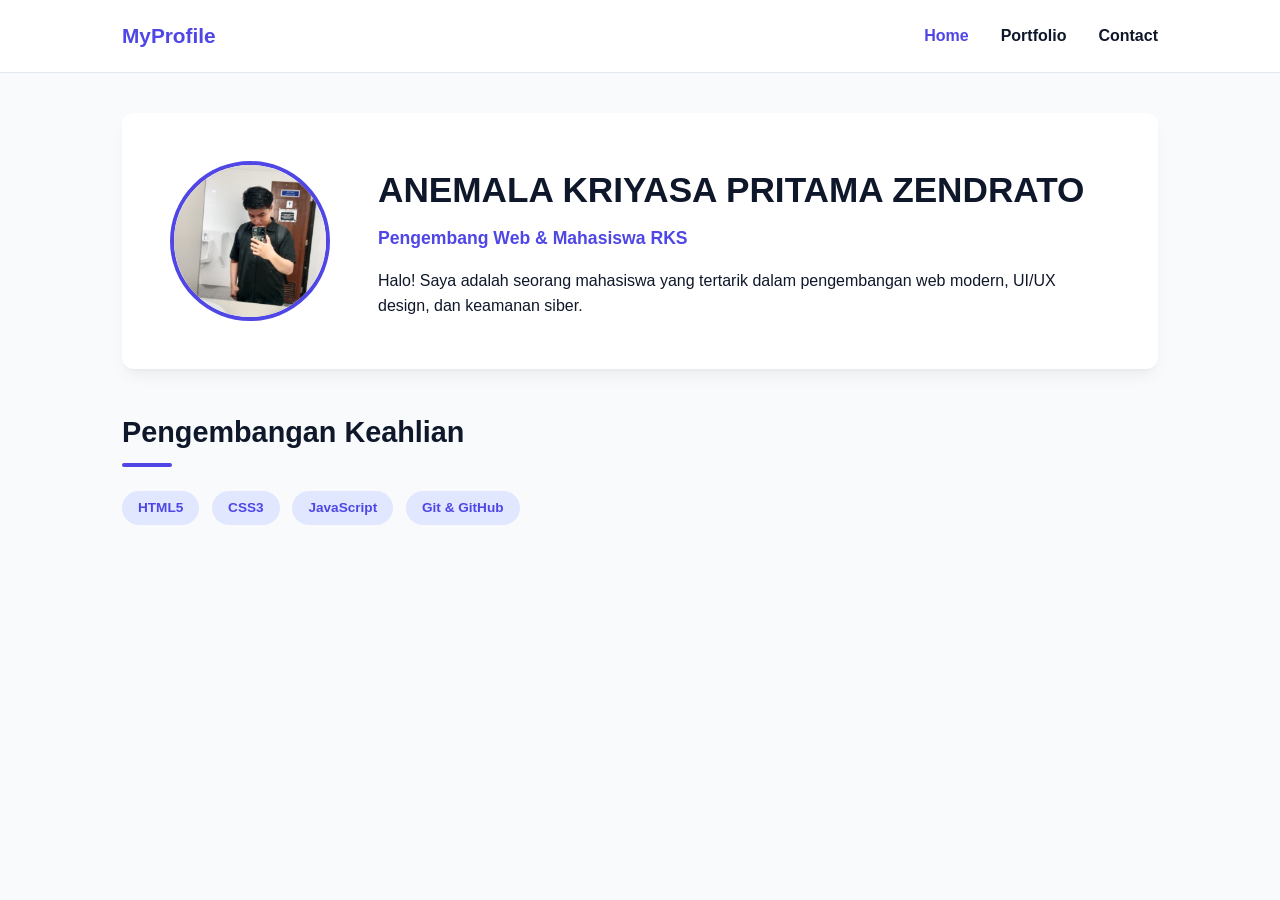
<file: minggu 1/index.html>
<!DOCTYPE html>
<html lang="id">
<head>
    <meta charset="UTF-8">
    <meta name="viewport" content="width=device-width, initial-scale=1.0">
    <title>Profil Saya - Home</title>
    <!-- MENGHUBUNGKAN DENGAN CSS -->
    <link rel="stylesheet" href="css/style.css">
</head>
<body>
    <header>
        <nav>
            <div class="logo">MyProfile</div>
            <ul>
                <li><a href="index.html" class="active">Home</a></li>
                <li><a href="portfolio.html">Portfolio</a></li>
                <li><a href="contact.html">Contact</a></li>
            </ul>
        </nav>
    </header>

    <main>
        <section class="hero">
            <img src="images/profile.jpg" alt="Foto Profil" class="profile-img">
            <div class="hero-text">
                <h1>ANEMALA KRIYASA PRITAMA ZENDRATO</h1>
                <p class="role">Pengembang Web & Mahasiswa RKS</p>
                <p>Halo! Saya adalah seorang mahasiswa yang tertarik dalam pengembangan web modern, UI/UX design, dan keamanan siber.</p>
            </div>
        </section>

        <section>
            <h2 class="section-title">Pengembangan Keahlian</h2>
            <div class="skills-container">
                <span class="badge">HTML5</span>
                <span class="badge">CSS3</span>
                <span class="badge">JavaScript</span>
                <span class="badge">Git & GitHub</span>
            </div>
        </section>
    </main>
</body>
</html>
</file>
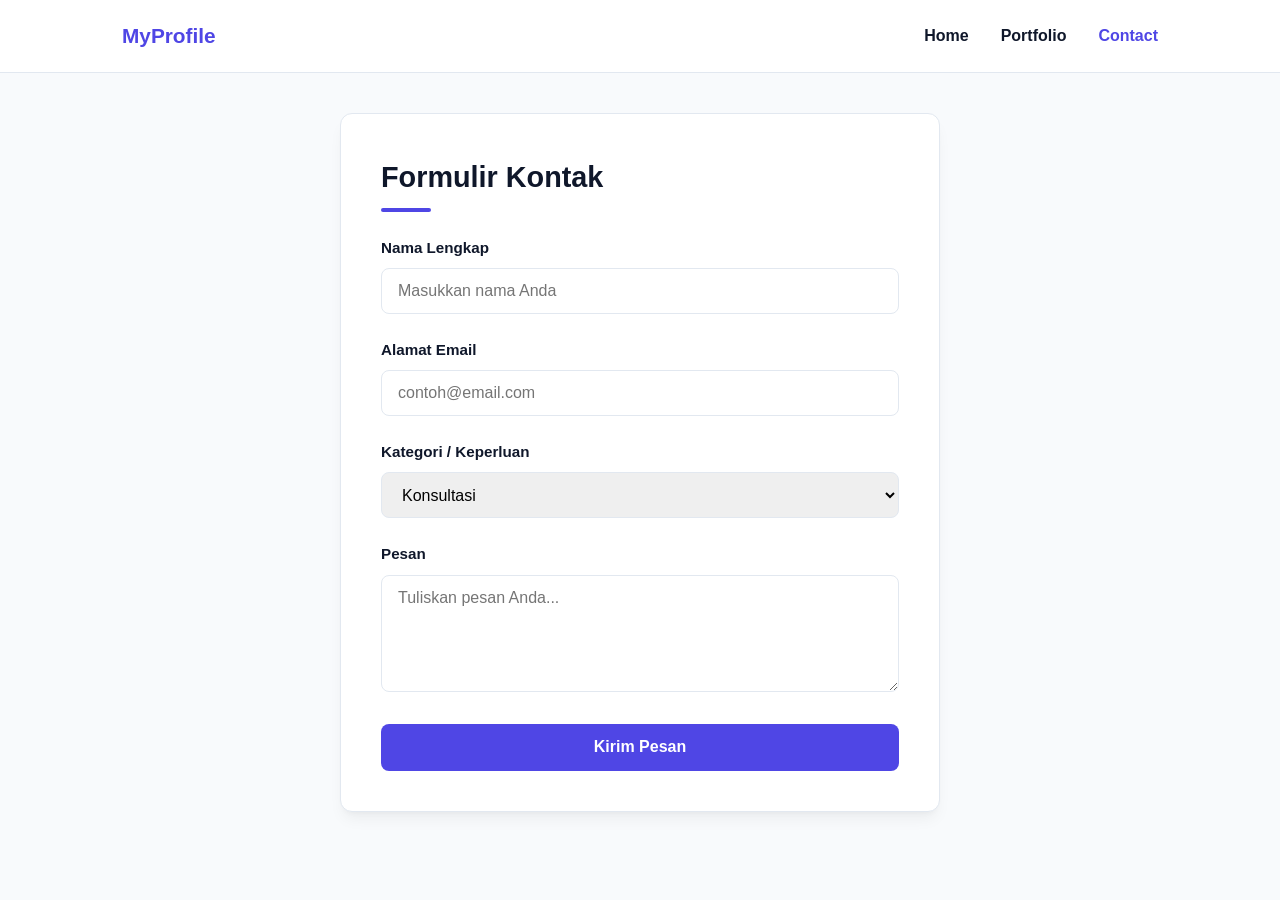
<file: minggu 1/contact.html>
<!DOCTYPE html>
<html lang="id">
<head>
    <meta charset="UTF-8">
    <meta name="viewport" content="width=device-width, initial-scale=1.0">
    <title>Contact - Hubungi Saya</title>
    <link rel="stylesheet" href="css/style.css">
</head>
<body>
    <header>
        <nav>
            <div class="logo">MyProfile</div>
            <ul>
                <li><a href="index.html">Home</a></li>
                <li><a href="portfolio.html">Portfolio</a></li>
                <li><a href="contact.html" class="active">Contact</a></li>
            </ul>
        </nav>
    </header>

    <main>
        <div class="contact-card">
            <h2 class="section-title">Formulir Kontak</h2>
            <form action="#" method="POST">
                <div class="form-group">
                    <label for="nama">Nama Lengkap</label>
                    <input type="text" id="nama" name="nama" placeholder="Masukkan nama Anda" required>
                </div>

                <div class="form-group">
                    <label for="email">Alamat Email</label>
                    <input type="email" id="email" name="email" placeholder="contoh@email.com" required>
                </div>

                <div class="form-group">
                    <label for="kategori">Kategori / Keperluan</label>
                    <select id="kategori" name="kategori">
                        <option value="konsultasi">Konsultasi</option>
                        <option value="kolaborasi">Kolaborasi Proyek</option>
                        <option value="umum">Pertanyaan Umum</option>
                    </select>
                </div>

                <div class="form-group">
                    <label for="pesan">Pesan</label>
                    <textarea id="pesan" name="pesan" rows="5" placeholder="Tuliskan pesan Anda..." required></textarea>
                </div>

                <button type="submit">Kirim Pesan</button>
            </form>
        </div>
    </main>
</body>
</html>
</file>
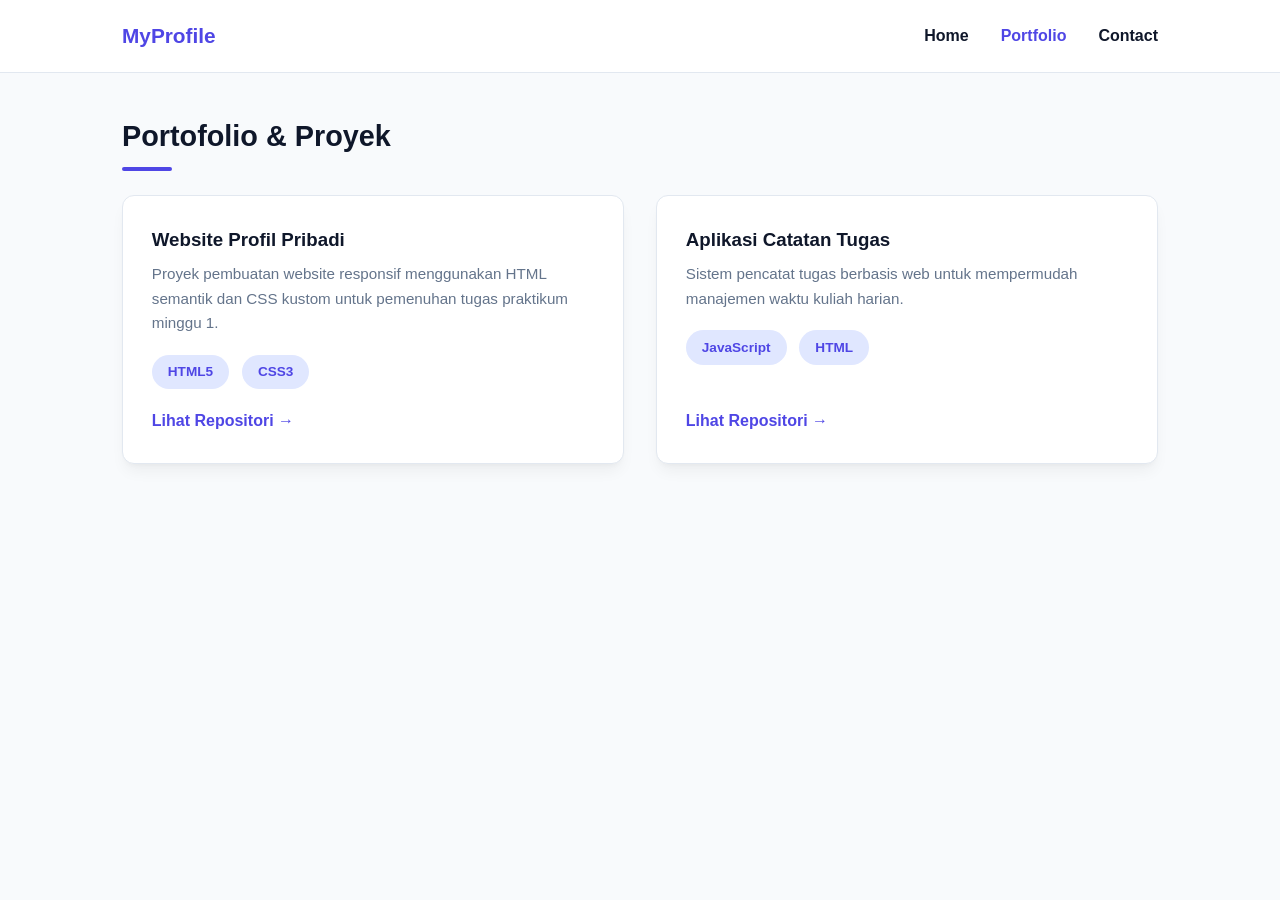
<file: minggu 1/portfolio.html>
<!DOCTYPE html>
<html lang="id">
<head>
    <meta charset="UTF-8">
    <meta name="viewport" content="width=device-width, initial-scale=1.0">
    <title>Portfolio - Proyek Saya</title>
    <link rel="stylesheet" href="css/style.css">
</head>
<body>
    <header>
        <nav>
            <div class="logo">MyProfile</div>
            <ul>
                <li><a href="index.html">Home</a></li>
                <li><a href="portfolio.html" class="active">Portfolio</a></li>
                <li><a href="contact.html">Contact</a></li>
            </ul>
        </nav>
    </header>

    <main>
        <h2 class="section-title">Portofolio & Proyek</h2>
        <div class="portfolio-grid">
            <div class="card">
                <div>
                    <h3>Website Profil Pribadi</h3>
                    <p>Proyek pembuatan website responsif menggunakan HTML semantik dan CSS kustom untuk pemenuhan tugas praktikum minggu 1.</p>
                    <div class="skills-container">
                        <span class="badge">HTML5</span>
                        <span class="badge">CSS3</span>
                    </div>
                </div>
                <a href="#" class="card-link">Lihat Repositori &rarr;</a>
            </div>

            <div class="card">
                <div>
                    <h3>Aplikasi Catatan Tugas</h3>
                    <p>Sistem pencatat tugas berbasis web untuk mempermudah manajemen waktu kuliah harian.</p>
                    <div class="skills-container">
                        <span class="badge">JavaScript</span>
                        <span class="badge">HTML</span>
                    </div>
                </div>
                <a href="#" class="card-link">Lihat Repositori &rarr;</a>
            </div>
        </div>
    </main>
</body>
</html>
</file>
<file: minggu 1/css/style.css>
/* RESET & VARIABLE DESAIN */
:root {
    --primary-color: #4f46e5;
    --primary-hover: #4338ca;
    --bg-color: #f8fafc;
    --card-bg: #ffffff;
    --text-color: #0f172a;
    --text-muted: #64748b;
    --border-color: #e2e8f0;
    --radius: 12px;
    --shadow: 0 10px 15px -3px rgba(0, 0, 0, 0.05), 0 4px 6px -4px rgba(0, 0, 0, 0.05);
}

* {
    margin: 0;
    padding: 0;
    box-sizing: border-box;
    font-family: 'Segoe UI', Tahoma, Geneva, Verdana, sans-serif;
}

body {
    background-color: var(--bg-color);
    color: var(--text-color);
    line-height: 1.6;
    display: flex;
    flex-direction: column;
    min-height: 100vh;
}

/* NAVBAR / HEADER */
header {
    background-color: var(--card-bg);
    border-bottom: 1px solid var(--border-color);
    position: sticky;
    top: 0;
    z-index: 100;
}

nav {
    max-width: 1100px;
    margin: 0 auto;
    display: flex;
    justify-content: space-between;
    align-items: center;
    padding: 1.2rem 2rem;
}

.logo {
    font-size: 1.3rem;
    font-weight: 700;
    color: var(--primary-color);
}

nav ul {
    display: flex;
    list-style: none;
    gap: 2rem;
}

nav a {
    text-decoration: none;
    color: var(--text-color);
    font-weight: 600;
    transition: color 0.2s ease;
}

nav a:hover, nav a.active {
    color: var(--primary-color);
}

/* CONTAINER UTAMA */
main {
    max-width: 1100px;
    margin: 2.5rem auto;
    padding: 0 2rem;
    flex: 1;
    width: 100%;
}

.section-title {
    font-size: 1.8rem;
    margin-bottom: 1.5rem;
    position: relative;
}

.section-title::after {
    content: '';
    display: block;
    width: 50px;
    height: 4px;
    background-color: var(--primary-color);
    border-radius: 2px;
    margin-top: 0.5rem;
}

/* HALAMAN INDEX: HERO & ABOUT */
.hero {
    display: flex;
    align-items: center;
    gap: 3rem;
    background-color: var(--card-bg);
    padding: 3rem;
    border-radius: var(--radius);
    box-shadow: var(--shadow);
    margin-bottom: 2.5rem;
}

.profile-img {
    width: 160px;
    height: 160px;
    border-radius: 50%;
    object-fit: cover;
    border: 4px solid var(--primary-color);
    flex-shrink: 0;
}

.hero-text h1 {
    font-size: 2.2rem;
    margin-bottom: 0.3rem;
}

.hero-text .role {
    color: var(--primary-color);
    font-size: 1.1rem;
    font-weight: 600;
    margin-bottom: 1rem;
}

/* BADGE SKILL */
.skills-container {
    display: flex;
    flex-wrap: wrap;
    gap: 0.8rem;
    margin-top: 1rem;
}

.badge {
    background-color: #e0e7ff;
    color: var(--primary-color);
    padding: 0.4rem 1rem;
    border-radius: 20px;
    font-size: 0.85rem;
    font-weight: 600;
}

/* HALAMAN PORTFOLIO: GRID CARDS */
.portfolio-grid {
    display: grid;
    grid-template-columns: repeat(auto-fit, minmax(300px, 1fr));
    gap: 2rem;
}

.card {
    background-color: var(--card-bg);
    border-radius: var(--radius);
    padding: 1.8rem;
    box-shadow: var(--shadow);
    border: 1px solid var(--border-color);
    display: flex;
    flex-direction: column;
    justify-content: space-between;
    transition: transform 0.2s ease, box-shadow 0.2s ease;
}

.card:hover {
    transform: translateY(-5px);
    box-shadow: 0 20px 25px -5px rgba(0, 0, 0, 0.1);
}

.card h3 {
    margin-bottom: 0.5rem;
}

.card p {
    color: var(--text-muted);
    font-size: 0.95rem;
    margin-bottom: 1.2rem;
}

.card-link {
    display: inline-block;
    margin-top: 1.2rem;
    color: var(--primary-color);
    text-decoration: none;
    font-weight: 600;
}

.card-link:hover {
    text-decoration: underline;
}

/* HALAMAN CONTACT: FORM */
.contact-card {
    max-width: 600px;
    margin: 0 auto;
    background-color: var(--card-bg);
    padding: 2.5rem;
    border-radius: var(--radius);
    box-shadow: var(--shadow);
    border: 1px solid var(--border-color);
}

.form-group {
    margin-bottom: 1.5rem;
}

.form-group label {
    display: block;
    margin-bottom: 0.5rem;
    font-weight: 600;
    font-size: 0.95rem;
}

.form-group input,
.form-group select,
.form-group textarea {
    width: 100%;
    padding: 0.8rem 1rem;
    border: 1px solid var(--border-color);
    border-radius: 8px;
    font-size: 1rem;
    outline: none;
    transition: border-color 0.2s ease;
}

.form-group input:focus,
.form-group select:focus,
.form-group textarea:focus {
    border-color: var(--primary-color);
    box-shadow: 0 0 0 3px rgba(79, 70, 229, 0.1);
}

button[type="submit"] {
    width: 100%;
    background-color: var(--primary-color);
    color: white;
    border: none;
    padding: 0.9rem;
    border-radius: 8px;
    font-size: 1rem;
    font-weight: 600;
    cursor: pointer;
    transition: background-color 0.2s ease;
}

button[type="submit"]:hover {
    background-color: var(--primary-hover);
}

/* RESPONSIVE DESAIN (MOBILE) */
@media (max-width: 768px) {
    .hero {
        flex-direction: column;
        text-align: center;
        padding: 2rem 1.5rem;
    }
}
</file>
